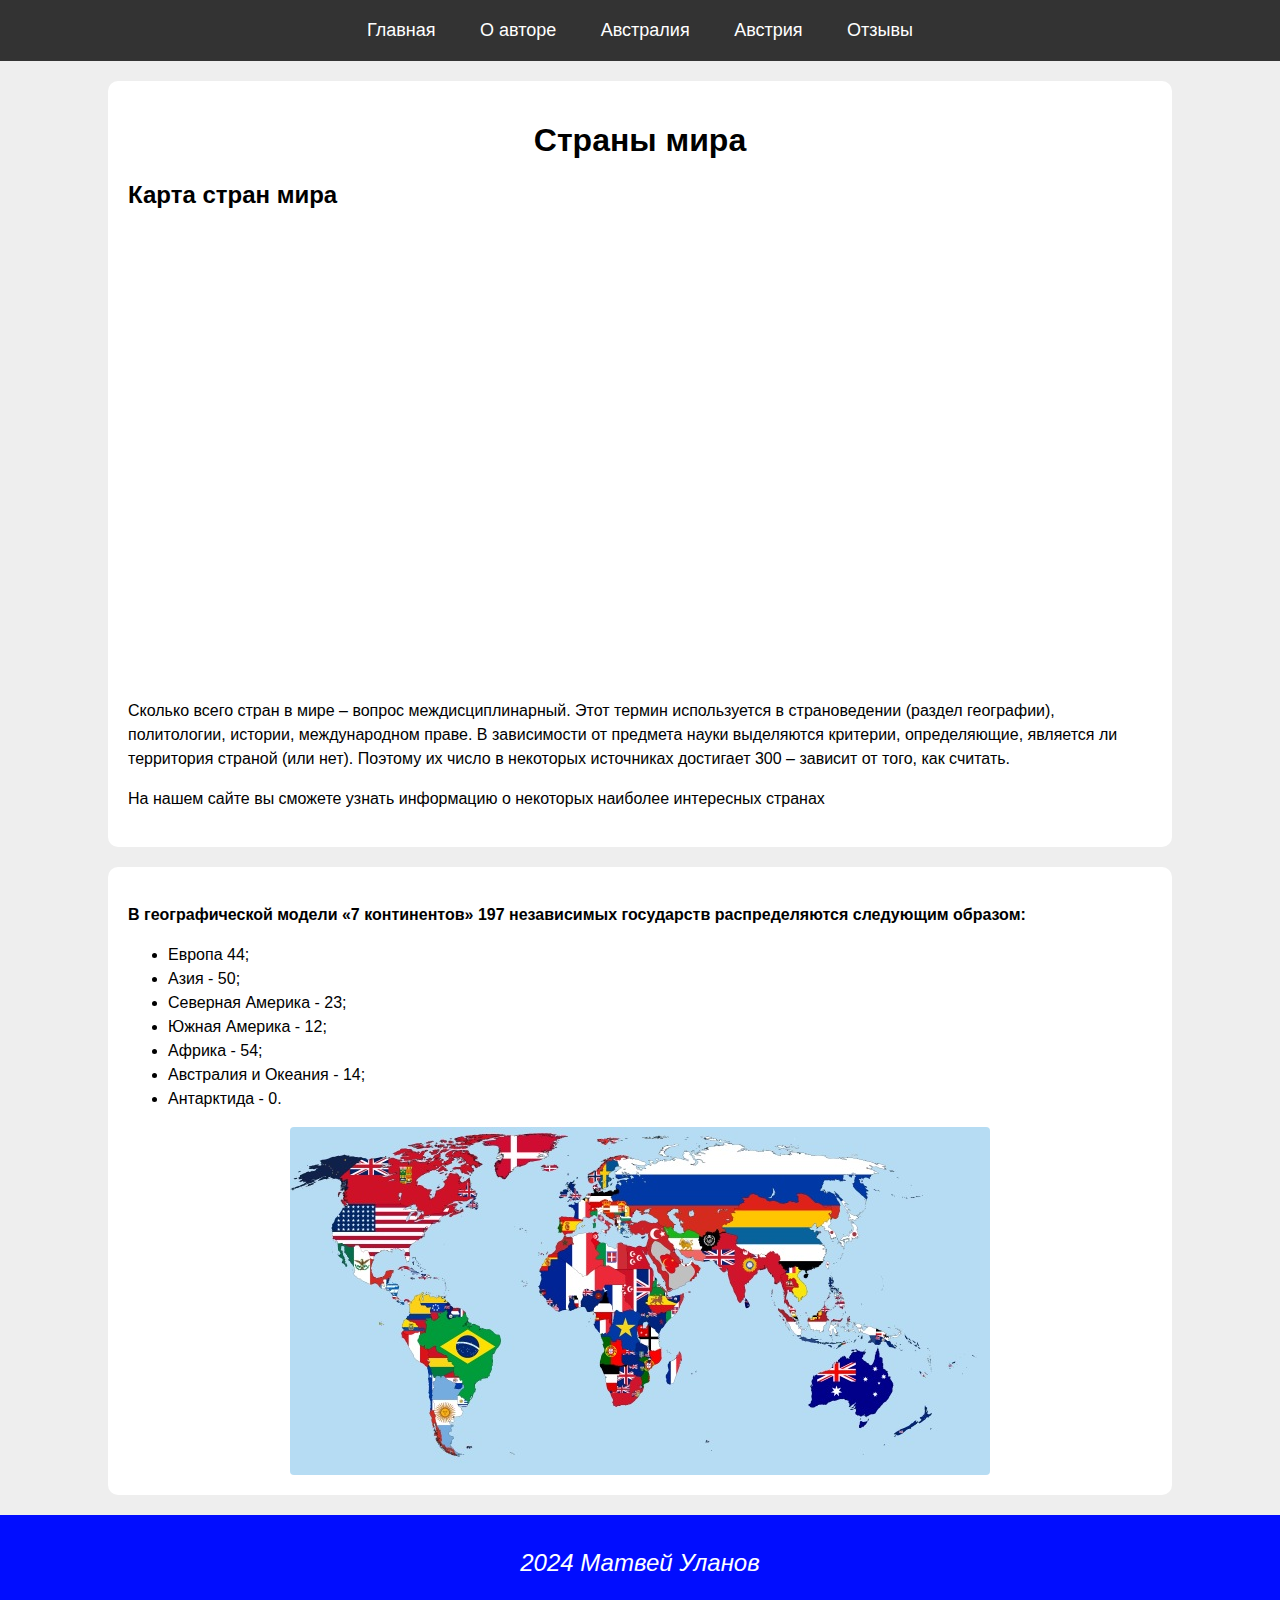
<file: web site Matvey/index.html>
<!DOCTYPE html>
<html>
    <head>
        <meta charset="UTF-8">
        <title>Страны мира</title>
        <link rel="stylesheet" href="style.css">
    </head>
    <body>
        <header>
            <nav>
                <a href="index.html">Главная</a>
                <a href="about.html">О авторе</a>
                <a href="australia.html">Австралия</a>
                <a href="austria.html">Австрия</a>
                <a href="form.html">Отзывы</a>
            </nav>
        </header>
        <main>
            <div class="block">
                <h1>Страны мира</h1>
                <h2>Карта стран мира</h2>
                <iframe
                    src="https://www.google.com/maps/embed?pb=!1m14!1m12!1m3!1d49682602.62347204!2d19.926209373402948!3d40.533073426060426!2m3!1f0!2f0!3f0!3m2!1i1024!2i768!4f13.1!5e0!3m2!1sru!2sru!4v1640881805787!5m2!1sru!2sru"
                    width="600" height="450" style="border:0;" allowfullscreen
                    loading="lazy"></iframe>
                <p>Сколько всего стран в мире – вопрос междисциплинарный. Этот
                    термин используется в страноведении (раздел
                    географии),
                    политологии, истории, международном праве. В зависимости от
                    предмета науки выделяются критерии, определяющие,
                    является ли территория страной (или нет). Поэтому их число в
                    некоторых источниках достигает 300 – зависит от
                    того,
                    как считать.</p>
                <p>На нашем сайте вы сможете узнать информацию о некоторых
                    наиболее интересных странах</p>
            </div>

            <div class="block">
                <p><b>В географической модели «7 континентов» 197 независимых
                        государств распределяются следующим образом:</b></p>
                <ul>
                    <li>Европа 44;</li>
                    <li>Азия ‑ 50;</li>
                    <li>Северная Америка ‑ 23;</li>
                    <li>Южная Америка ‑ 12;</li>
                    <li>Африка ‑ 54;</li>
                    <li>Австралия и Океания ‑ 14;</li>
                    <li>Антарктида ‑ 0.</li>
                </ul>
                <img src="img/countries.jpg" height="348" width="700" />
            </div>
        </main>

        <footer>
            <p>2024 Матвей Уланов</p>
        </footer>
    </body>
</html>
</file>
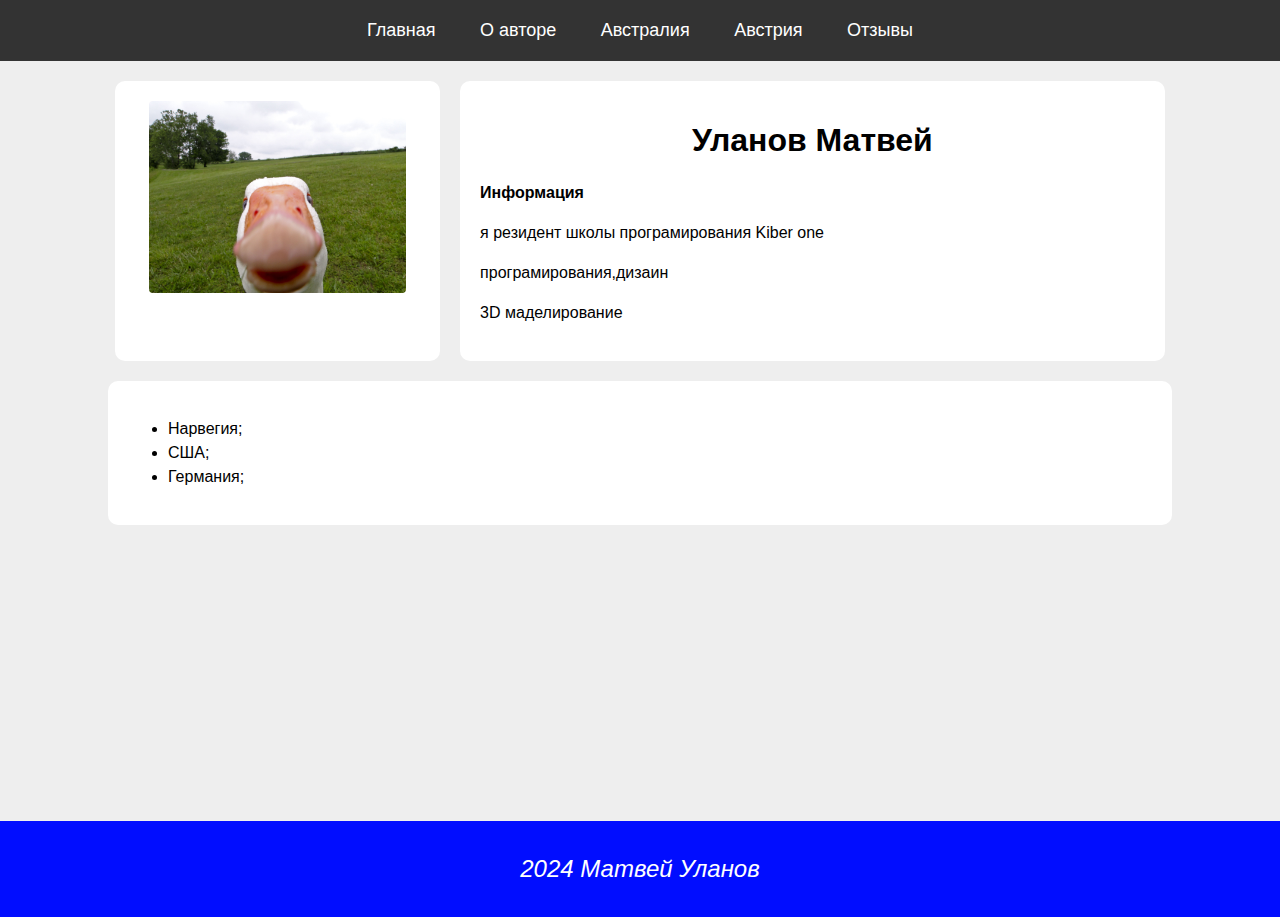
<file: web site Matvey/about.html>
<!DOCTYPE html>
<html>
    <head>
        <meta charset="UTF-8">
        <title>О авторе</title>
        <link rel="stylesheet" href="style.css">
    </head>
    <body>
        <header>
            <nav>
                <a href="index.html">Главная</a>
                <a href="about.html">О авторе</a>
                <a href="australia.html">Австралия</a>
                <a href="austria.html">Австрия</a>
                <a href="form.html">Отзывы</a>
            </nav>
        </header>
        <main class="main">
            <div class="block-2">
                <div class="w30">
                    <img src="img/ava.jpg" alt="Author">
                </div>
                <div class="w70">
                    <h1>Уланов Матвей</h1>
                    <p><b>Информация</b></p>
                    <p>я резидент школы програмирования Kiber one</p>
                    <p>програмирования,дизаин</p>
                    <p>3D маделирование</p>
                </div>
            </div>

            <div class="block">
                <ul>
                    <li>Нарвегия;</li>
                    <li>США;</li>
                    <li>Германия;</li>
                    
                </ul>
            </div>

        </main>
        <footer>
            <p>2024 Матвей Уланов</p>
        </footer>
       
    </body>
</html>
</file>
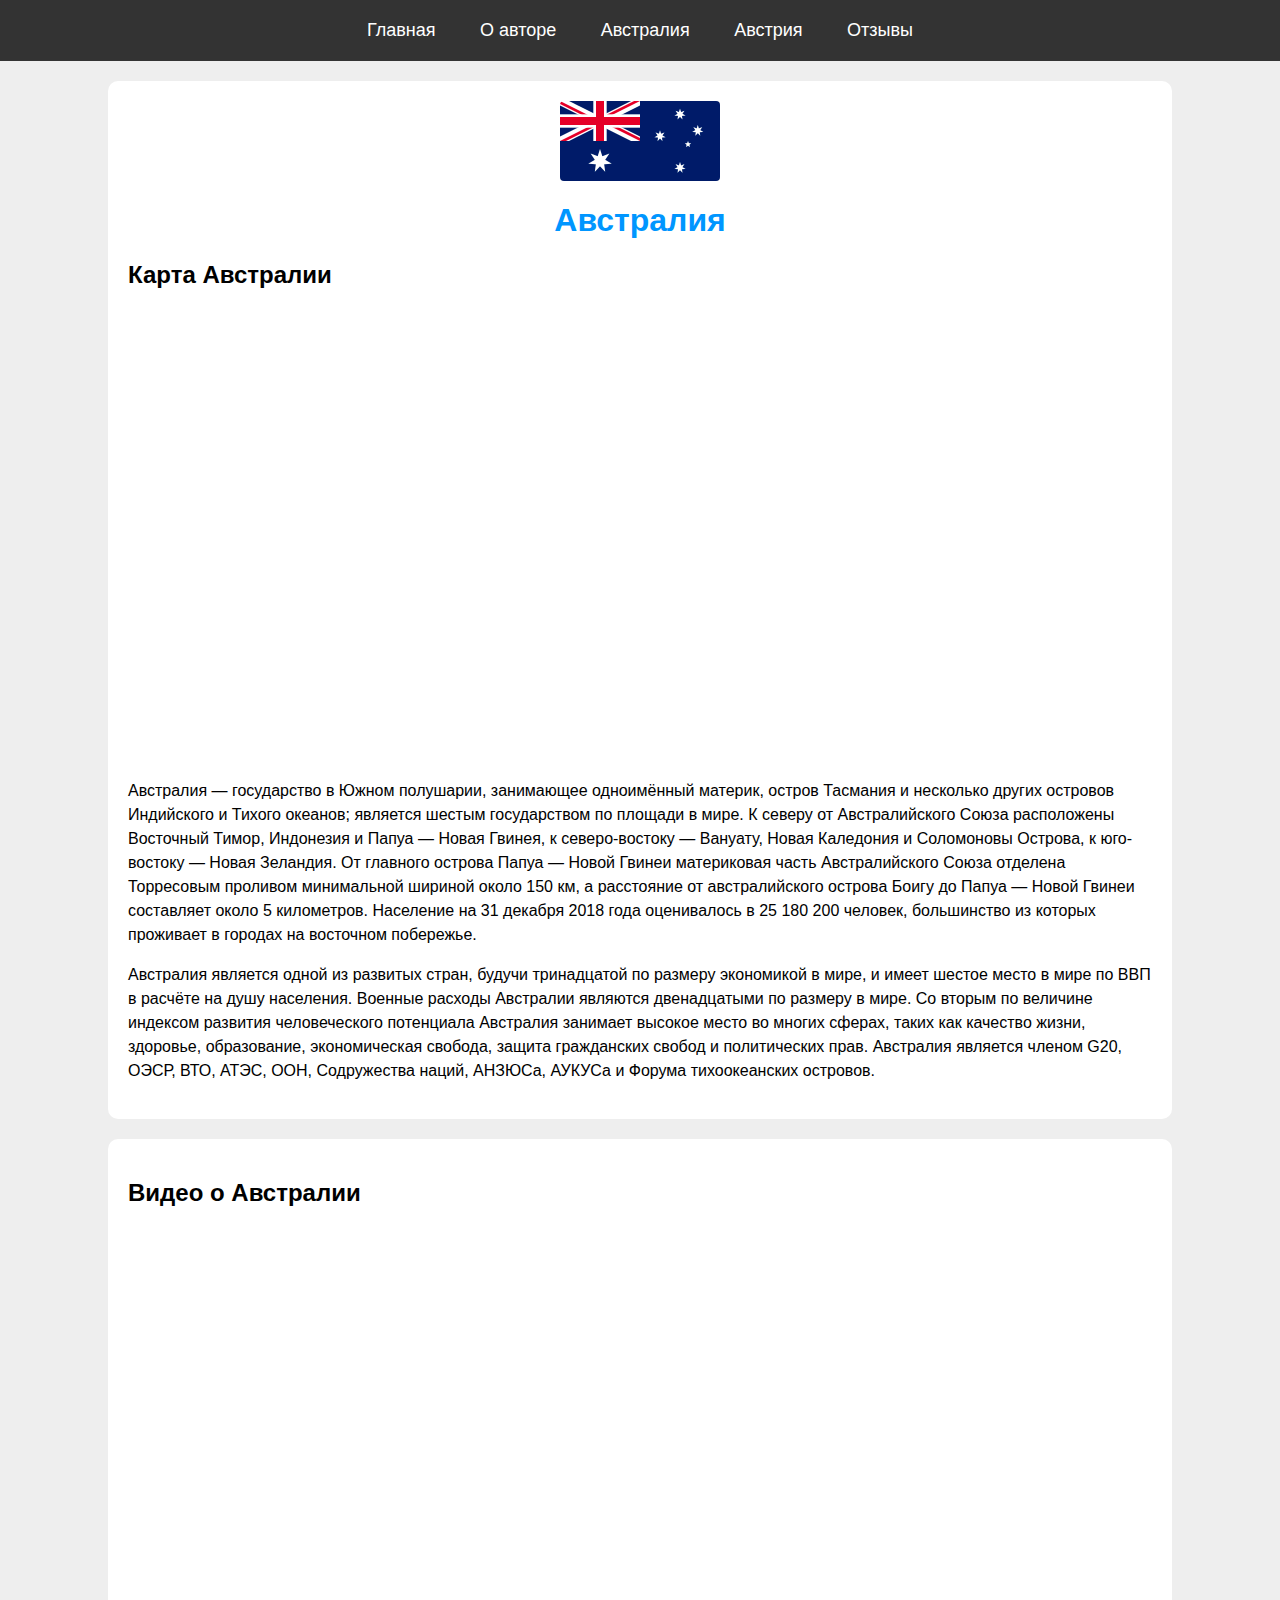
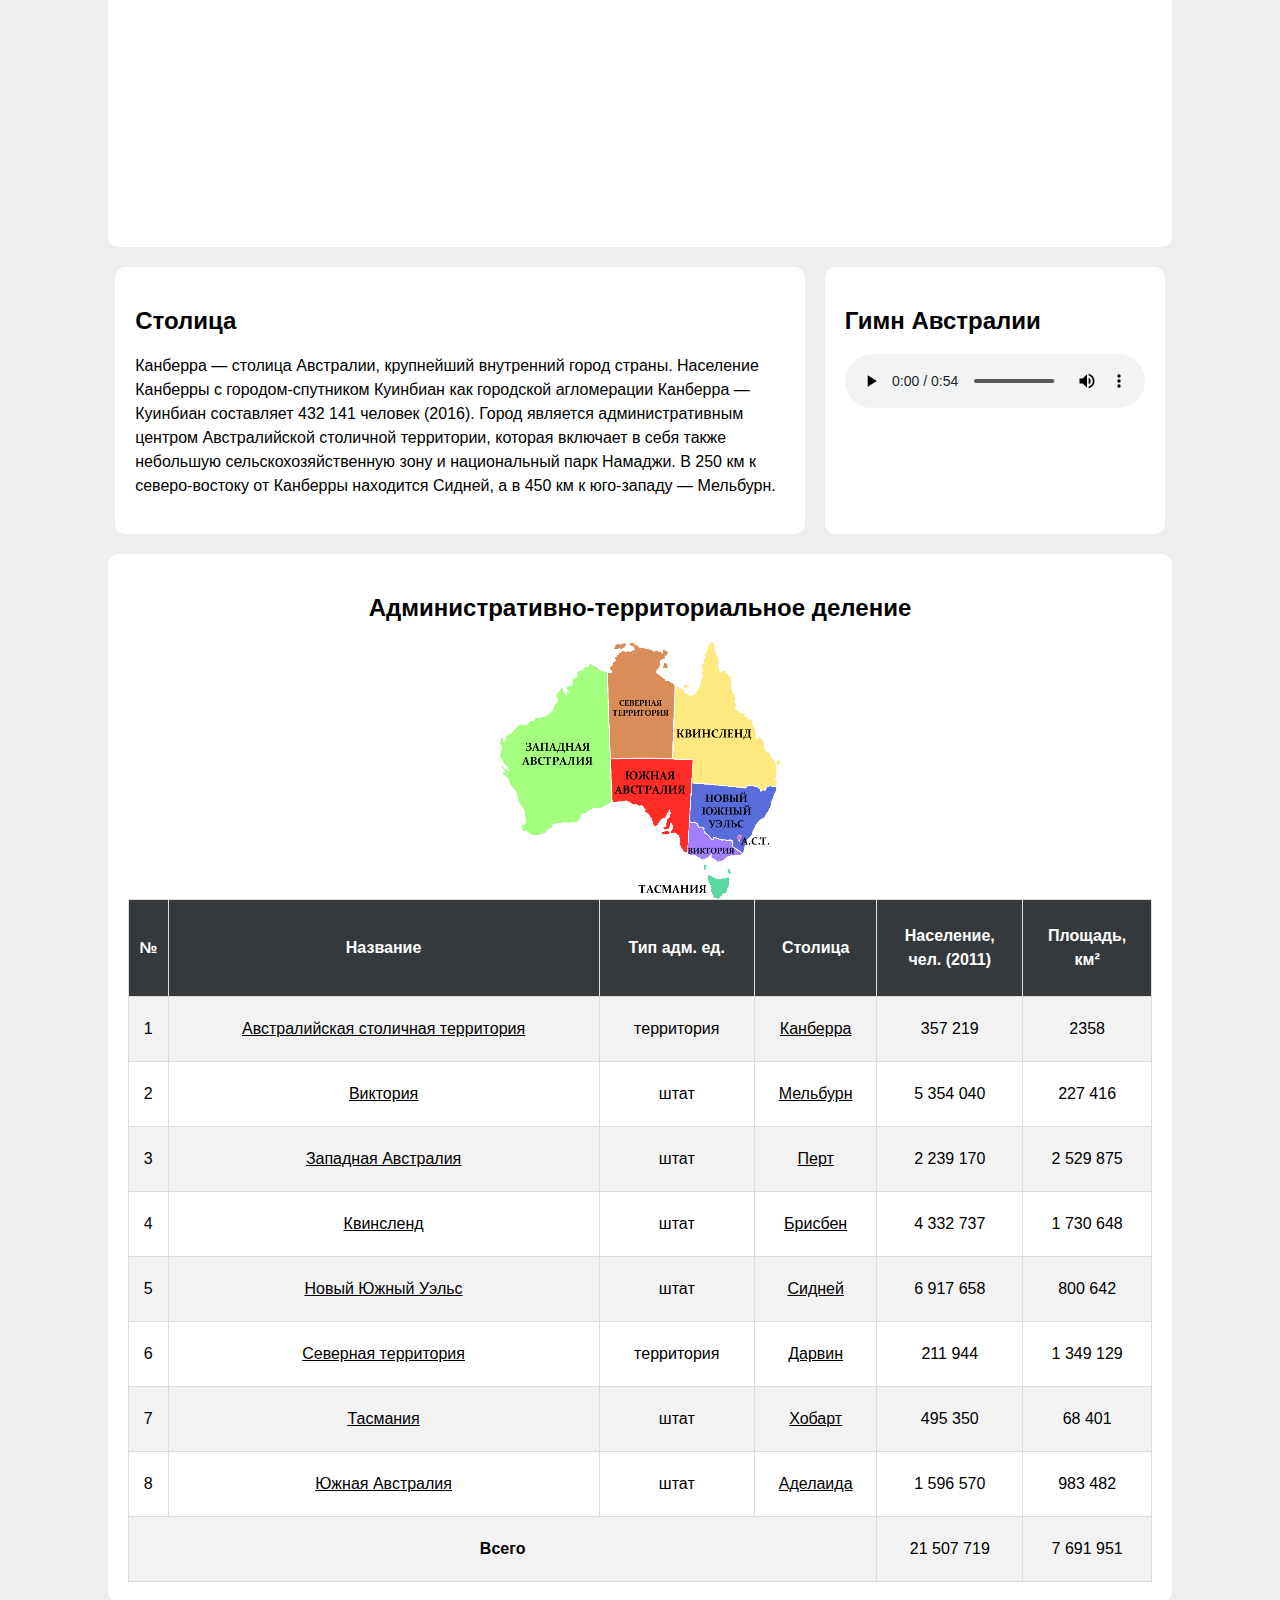
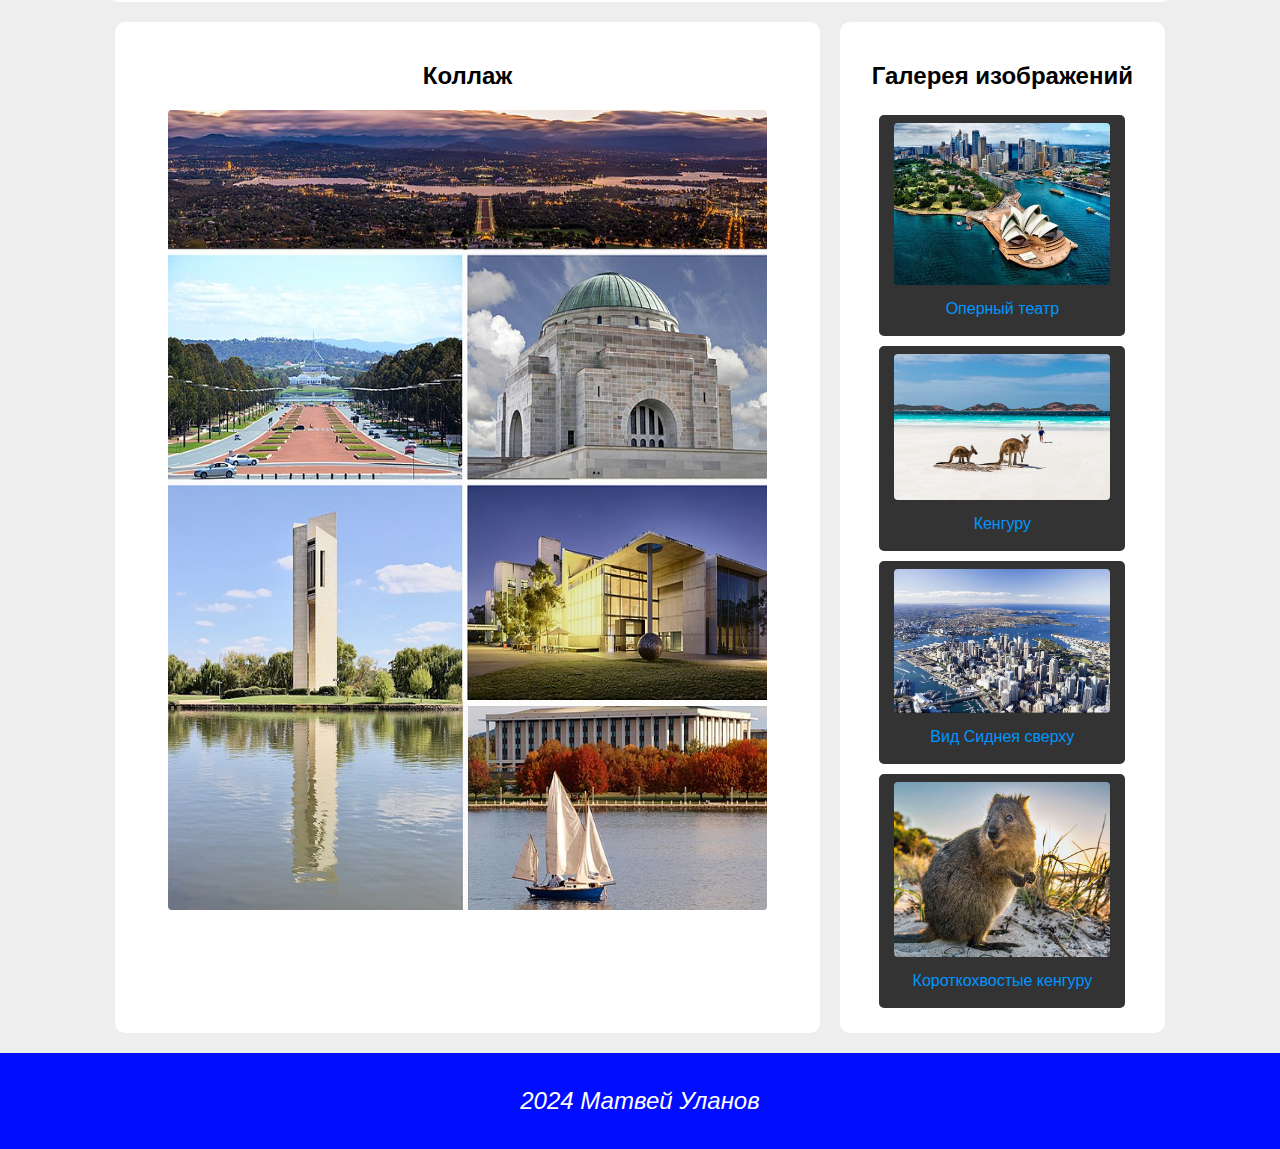
<file: web site Matvey/australia.html>
<!DOCTYPE html>
<html>
    <head>
        <meta charset="UTF-8">
        <title>Австралия</title>
        <link rel="stylesheet" href="style.css">
    </head>
    <body>
        <header>
            <nav>
                <a href="index.html">Главная</a>
                <a href="about.html">О авторе</a>
                <a href="australia.html">Австралия</a>
                <a href="austria.html">Австрия</a>
                <a href="form.html">Отзывы</a>
            </nav>
        </header>
        <main>
            <div class="block">
                <img src="img/Flag_of_Australia.png" height="80" width="160" />
                <h1 id="au_first">Австралия</h1>
                <h2>Карта Австралии</h2>
                <iframe id="au_map"
                    src="https://www.google.com/maps/embed?pb=!1m14!1m12!1m3!1d11390062.71170414!2d137.89330217735773!3d-25.330337476807728!2m3!1f0!2f0!3f0!3m2!1i1024!2i768!4f13.1!5e0!3m2!1sru!2sru!4v1640883204856!5m2!1sru!2sru"
                    width="600" height="450" style="border:0;" allowfullscreen
                    loading="lazy"></iframe>
                <p>Австралия — государство в Южном полушарии, занимающее
                    одноимённый материк, остров Тасмания и несколько других
                    островов
                    Индийского и Тихого океанов; является шестым государством по
                    площади в мире. К северу от Австралийского Союза
                    расположены Восточный Тимор, Индонезия и Папуа — Новая
                    Гвинея, к северо-востоку — Вануату, Новая Каледония и
                    Соломоновы Острова, к юго-востоку — Новая Зеландия. От
                    главного острова Папуа — Новой Гвинеи материковая часть
                    Австралийского Союза отделена Торресовым проливом
                    минимальной шириной около 150 км, а расстояние от
                    австралийского острова Боигу до Папуа — Новой Гвинеи
                    составляет около 5 километров. Население на 31 декабря 2018
                    года оценивалось в 25 180 200 человек, большинство из
                    которых проживает в городах на восточном побережье.</p>
                <p>Австралия является одной из развитых стран, будучи
                    тринадцатой по размеру экономикой в мире, и имеет шестое
                    место
                    в мире по ВВП в расчёте на душу населения. Военные расходы
                    Австралии являются двенадцатыми по размеру в мире. Со
                    вторым по величине индексом развития человеческого
                    потенциала Австралия занимает высокое место во многих
                    сферах,
                    таких как качество жизни, здоровье, образование,
                    экономическая свобода, защита гражданских свобод и
                    политических
                    прав. Австралия является членом G20, ОЭСР, ВТО, АТЭС, ООН,
                    Содружества наций, АНЗЮСа, АУКУСа и Форума
                    тихоокеанских островов.</p>
            </div>

            <div class="block">
                <h2>Видео о Австралии</h2>
                <iframe class="video" width="800" height="600"
                    src="https://www.youtube.com/embed/tVTT95C8J4o"
                    title="YouTube video player"
                    frameborder="0"
                    allow="accelerometer; autoplay; clipboard-write; encrypted-media; gyroscope; picture-in-picture"
                    allowfullscreen></iframe>
            </div>

            <div class="block-2">
                <div class="w70">
                    <h2>Столица</h2>
                    <p>Канберра — столица Австралии, крупнейший внутренний город
                        страны.
                        Население Канберры с городом-спутником Куинбиан
                        как городской агломерации Канберра — Куинбиан составляет
                        432 141
                        человек (2016). Город является административным
                        центром Австралийской столичной
                        территории, которая включает в себя также небольшую
                        сельскохозяйственную зону и национальный парк Намаджи. В
                        250
                        км к северо-востоку от Канберры находится Сидней, а в
                        450 км к
                        юго-западу — Мельбурн.
                    </p>
                </div>
                <div class="w30">
                    <h2>Гимн Австралии</h2>
                    <audio controls>
                        <source src="audio/australia.mp3" type="audio/mpeg">
                        Ваш браузер не поддерживает элемент аудио.
                    </audio>
                </div>
            </div>

            <div class="block center">
                <h2>Административно-территориальное деление</h2>
                <img
                    src="./img/gallery_australia/280px-Australia_map_(ru).svg.png"
                    height="257" width="280" />
                <table>
                    <tr>
                        <th>
                            <p>№</p>
                        </th>
                        <th>
                            <p>Название</p>
                        </th>
                        <th>
                            <p>Тип адм. ед.</p>
                        </th>
                        <th>
                            <p>Столица</p>
                        </th>
                        <th>
                            <p>Население,<br /> чел. (2011)</p>
                        </th>
                        <th>
                            <p>Площадь,<br /> км&sup2;</p>
                        </th>
                    </tr>
                    <tr>
                        <td>
                            <p>1</p>
                        </td>
                        <td>
                            <p>
                                <a
                                    href="https://ru.wikipedia.org/wiki/%D0%90%D0%B2%D1%81%D1%82%D1%80%D0%B0%D0%BB%D0%B8%D0%B9%D1%81%D0%BA%D0%B0%D1%8F_%D1%81%D1%82%D0%BE%D0%BB%D0%B8%D1%87%D0%BD%D0%B0%D1%8F_%D1%82%D0%B5%D1%80%D1%80%D0%B8%D1%82%D0%BE%D1%80%D0%B8%D1%8F">Австралийская
                                    столичная территория</a></p>
                        </td>
                        <td>
                            <p>территория</p>
                        </td>
                        <td>
                            <p>
                                <a
                                    href="https://ru.wikipedia.org/wiki/%D0%9A%D0%B0%D0%BD%D0%B1%D0%B5%D1%80%D1%80%D0%B0">Канберра</a>
                            </p>
                        </td>
                        <td>
                            <p>357 219</p>
                        </td>
                        <td>
                            <p>2358</p>
                        </td>
                    </tr>
                    <tr>
                        <td>
                            <p>2</p>
                        </td>
                        <td>
                            <p>
                                <a
                                    href="https://ru.wikipedia.org/wiki/%D0%92%D0%B8%D0%BA%D1%82%D0%BE%D1%80%D0%B8%D1%8F_(%D0%90%D0%B2%D1%81%D1%82%D1%80%D0%B0%D0%BB%D0%B8%D1%8F)">Виктория</a>
                            </p>
                        </td>
                        <td>
                            <p>штат</p>
                        </td>
                        <td>
                            <p>
                                <a
                                    href="https://ru.wikipedia.org/wiki/%D0%9C%D0%B5%D0%BB%D1%8C%D0%B1%D1%83%D1%80%D0%BD">Мельбурн</a>
                            </p>
                        </td>
                        <td>
                            <p>5 354 040</p>
                        </td>
                        <td>
                            <p>227 416</p>
                        </td>
                    </tr>
                    <tr>
                        <td>
                            <p>3</p>
                        </td>
                        <td>
                            <p>
                                <a
                                    href="https://ru.wikipedia.org/wiki/%D0%97%D0%B0%D0%BF%D0%B0%D0%B4%D0%BD%D0%B0%D1%8F_%D0%90%D0%B2%D1%81%D1%82%D1%80%D0%B0%D0%BB%D0%B8%D1%8F">Западная
                                    Австралия</a></p>
                        </td>
                        <td>
                            <p>штат</p>
                        </td>
                        <td>
                            <p>
                                <a
                                    href="https://ru.wikipedia.org/wiki/%D0%9F%D0%B5%D1%80%D1%82_(%D0%90%D0%B2%D1%81%D1%82%D1%80%D0%B0%D0%BB%D0%B8%D1%8F)">Перт</a>
                            </p>
                        </td>
                        <td>
                            <p>2 239 170</p>
                        </td>
                        <td>
                            <p>2 529 875</p>
                        </td>
                    </tr>
                    <tr>
                        <td>
                            <p>4</p>
                        </td>
                        <td>
                            <p><a
                                    href="https://ru.wikipedia.org/wiki/%D0%9A%D0%B2%D0%B8%D0%BD%D1%81%D0%BB%D0%B5%D0%BD%D0%B4">Квинсленд</a>
                            </p>
                        </td>
                        <td>
                            <p>штат</p>
                        </td>
                        <td>
                            <p><a
                                    href="https://ru.wikipedia.org/wiki/%D0%91%D1%80%D0%B8%D1%81%D0%B1%D0%B5%D0%BD">Брисбен</a>
                            </p>
                        </td>
                        <td>
                            <p>4 332 737</p>
                        </td>
                        <td>
                            <p>1 730 648</p>
                        </td>
                    </tr>
                    <tr>
                        <td>
                            <p>5</p>
                        </td>
                        <td>
                            <p>
                                <a
                                    href="https://ru.wikipedia.org/wiki/%D0%9D%D0%BE%D0%B2%D1%8B%D0%B9_%D0%AE%D0%B6%D0%BD%D1%8B%D0%B9_%D0%A3%D1%8D%D0%BB%D1%8C%D1%81">Новый
                                    Южный Уэльс</a></p>
                        </td>
                        <td>
                            <p>штат</p>
                        </td>
                        <td>
                            <p><a
                                    href="https://ru.wikipedia.org/wiki/%D0%A1%D0%B8%D0%B4%D0%BD%D0%B5%D0%B9">Сидней</a></p>
                        </td>
                        <td>
                            <p>6 917 658</p>
                        </td>
                        <td>
                            <p>800 642</p>
                        </td>
                    </tr>
                    <tr>
                        <td>
                            <p>6</p>
                        </td>
                        <td>
                            <p>
                                <a
                                    href="https://ru.wikipedia.org/wiki/%D0%A1%D0%B5%D0%B2%D0%B5%D1%80%D0%BD%D0%B0%D1%8F_%D1%82%D0%B5%D1%80%D1%80%D0%B8%D1%82%D0%BE%D1%80%D0%B8%D1%8F">Северная
                                    территория</a></p>
                        </td>
                        <td>
                            <p>территория</p>
                        </td>
                        <td>
                            <p>
                                <a
                                    href="https://ru.wikipedia.org/wiki/%D0%94%D0%B0%D1%80%D0%B2%D0%B8%D0%BD_(%D0%B3%D0%BE%D1%80%D0%BE%D0%B4)">Дарвин</a>
                            </p>
                        </td>
                        <td>
                            <p>211 944</p>
                        </td>
                        <td>
                            <p>1 349 129</p>
                        </td>
                    </tr>
                    <tr>
                        <td>
                            <p>7</p>
                        </td>
                        <td>
                            <p>
                                <a
                                    href="https://ru.wikipedia.org/wiki/%D0%A2%D0%B0%D1%81%D0%BC%D0%B0%D0%BD%D0%B8%D1%8F">Тасмания</a>
                            </p>
                        </td>
                        <td>
                            <p>штат</p>
                        </td>
                        <td>
                            <p><a
                                    href="https://ru.wikipedia.org/wiki/%D0%A5%D0%BE%D0%B1%D0%B0%D1%80%D1%82">Хобарт</a></p>
                        </td>
                        <td>
                            <p>495 350</p>
                        </td>
                        <td>
                            <p>68 401</p>
                        </td>
                    </tr>
                    <tr>
                        <td>
                            <p>8</p>
                        </td>
                        <td>
                            <p>
                                <a
                                    href="https://ru.wikipedia.org/wiki/%D0%AE%D0%B6%D0%BD%D0%B0%D1%8F_%D0%90%D0%B2%D1%81%D1%82%D1%80%D0%B0%D0%BB%D0%B8%D1%8F">Южная
                                    Австралия</a></p>
                        </td>
                        <td>
                            <p>штат</p>
                        </td>
                        <td>
                            <p>
                                <a
                                    href="https://ru.wikipedia.org/wiki/%D0%90%D0%B4%D0%B5%D0%BB%D0%B0%D0%B8%D0%B4%D0%B0">Аделаида</a>
                            </p>
                        </td>
                        <td>
                            <p>1 596 570</p>
                        </td>
                        <td>
                            <p>983 482</p>
                        </td>
                    </tr>
                    <tr>
                        <td colspan="4">
                            <p><strong>Всего</strong></p>
                        </td>
                        <td>
                            <p>21 507 719</p>
                        </td>
                        <td>
                            <p>7 691 951</p>
                        </td>
                    </tr>
                </table>
            </div>

            <div class="block-2">
                <div class="w70 center">
                    <h2>Коллаж</h2>
                    <img class="collage" src="img/800px-Canberra_montage_2.jpg"
                        height="800" width="700"> 
                </div>
                <div class="w30">
                    <div class="gallery">
                        <h2>Галерея изображений</h2>
                        <div class="gallery_item">
                            <a target="_blank"
                                href="img/gallery_australia/img1.jpg">
                                <img class="zoom"
                                    src="img/gallery_australia/img1.jpg"
                                    alt="Оперный театр" width="600"
                                    height="400">
                            </a>
                            <div class="desc">Оперный театр</div>
                        </div>

                        <div class="gallery_item">
                            <a target="_blank"
                                href="img/gallery_australia/img2.jpg">
                                <img src="img/gallery_australia/img2.jpg"
                                    alt="Кенгуру"
                                    width="600" height="400">
                            </a>
                            <div class="desc">Кенгуру</div>
                        </div>

                        <div class="gallery_item">
                            <a target="_blank"
                                href="img/gallery_australia/img3.jpg">
                                <img src="img/gallery_australia/img3.jpg"
                                    alt="Вид Сиднея сверху" width="600"
                                    height="400">
                            </a>
                            <div class="desc">Вид Сиднея сверху</div>
                        </div>

                        <div class="gallery_item">
                            <a target="_blank"
                                href="img/gallery_australia/img4.jpg">
                                <img src="img/gallery_australia/img4.jpg"
                                    alt="Короткохвостые кенгуру" width="600"
                                    height="400">
                            </a>
                            <div class="desc">Короткохвостые кенгуру</div>
                        </div>
                    </div>
                </div>
            </div>

        </main>
        <footer>
            <p>2024 Матвей Уланов</p>
        </footer>
    </body>
</html>
</file>
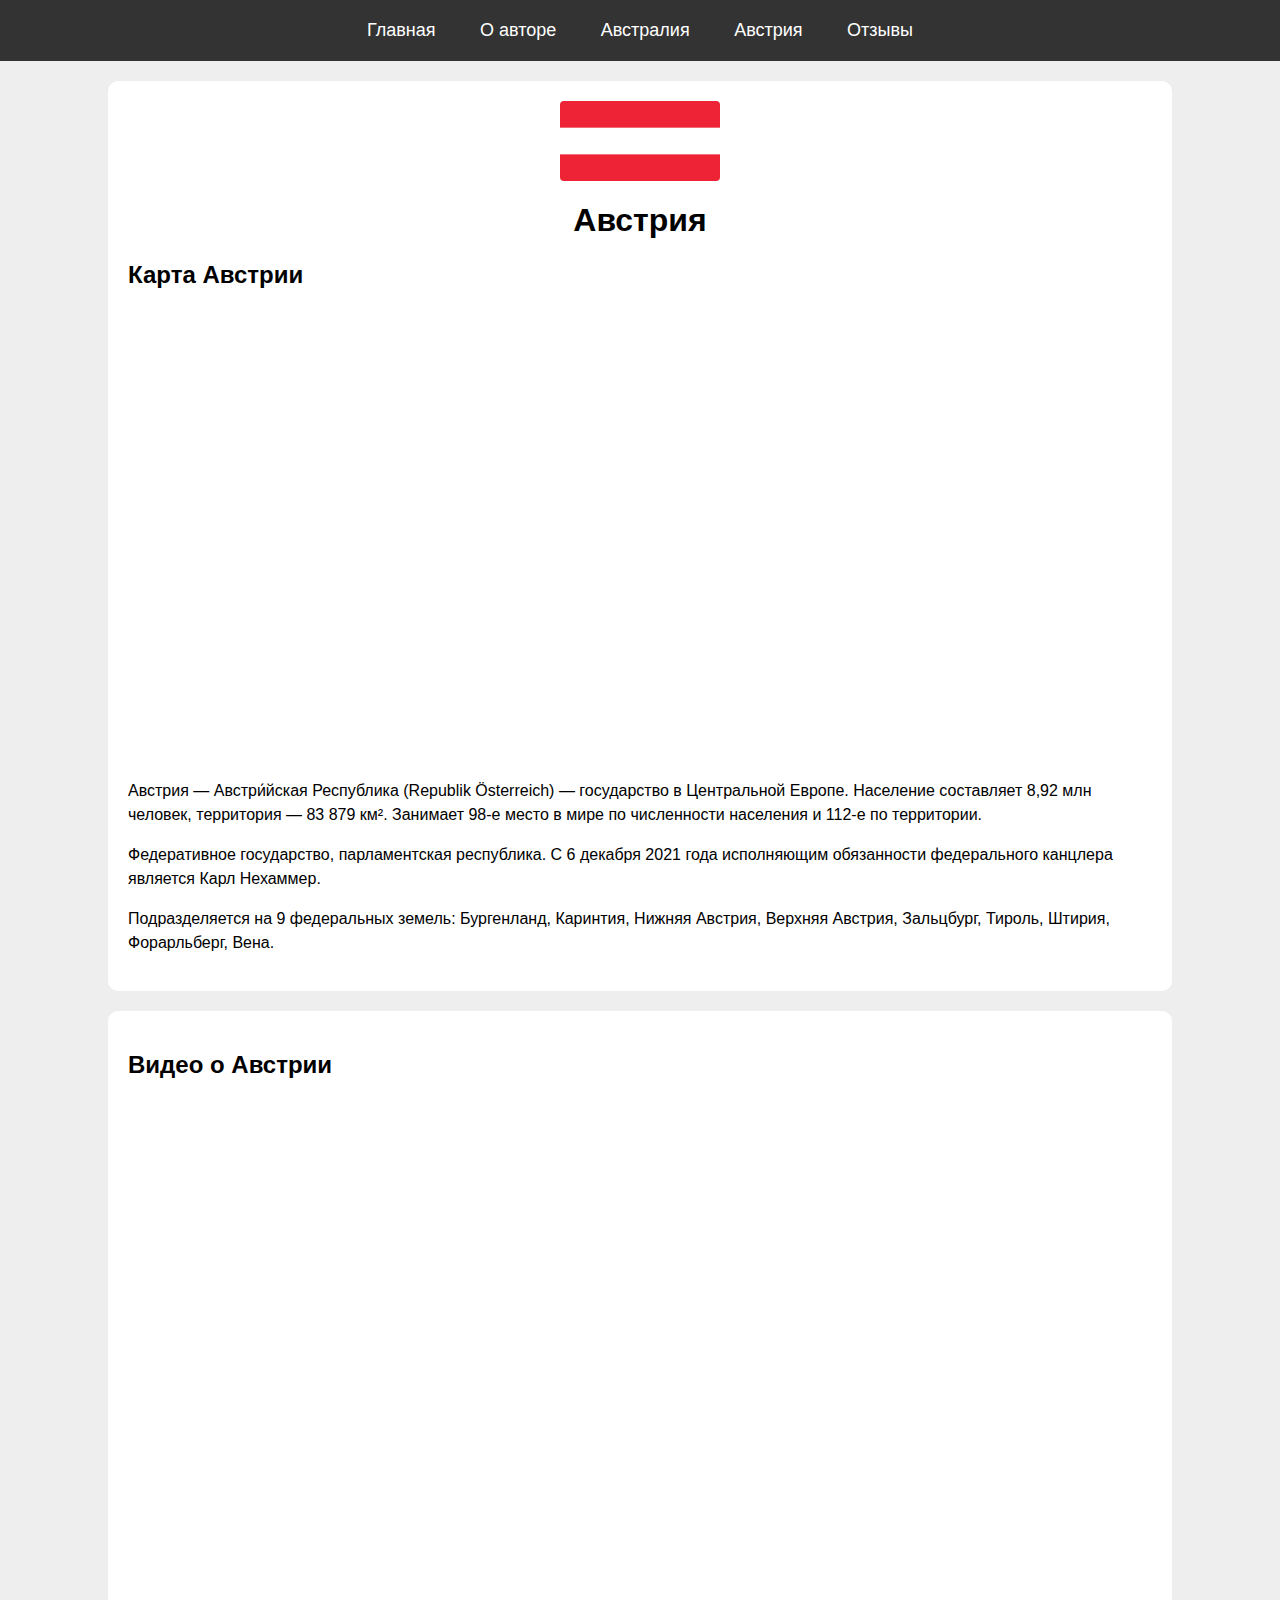
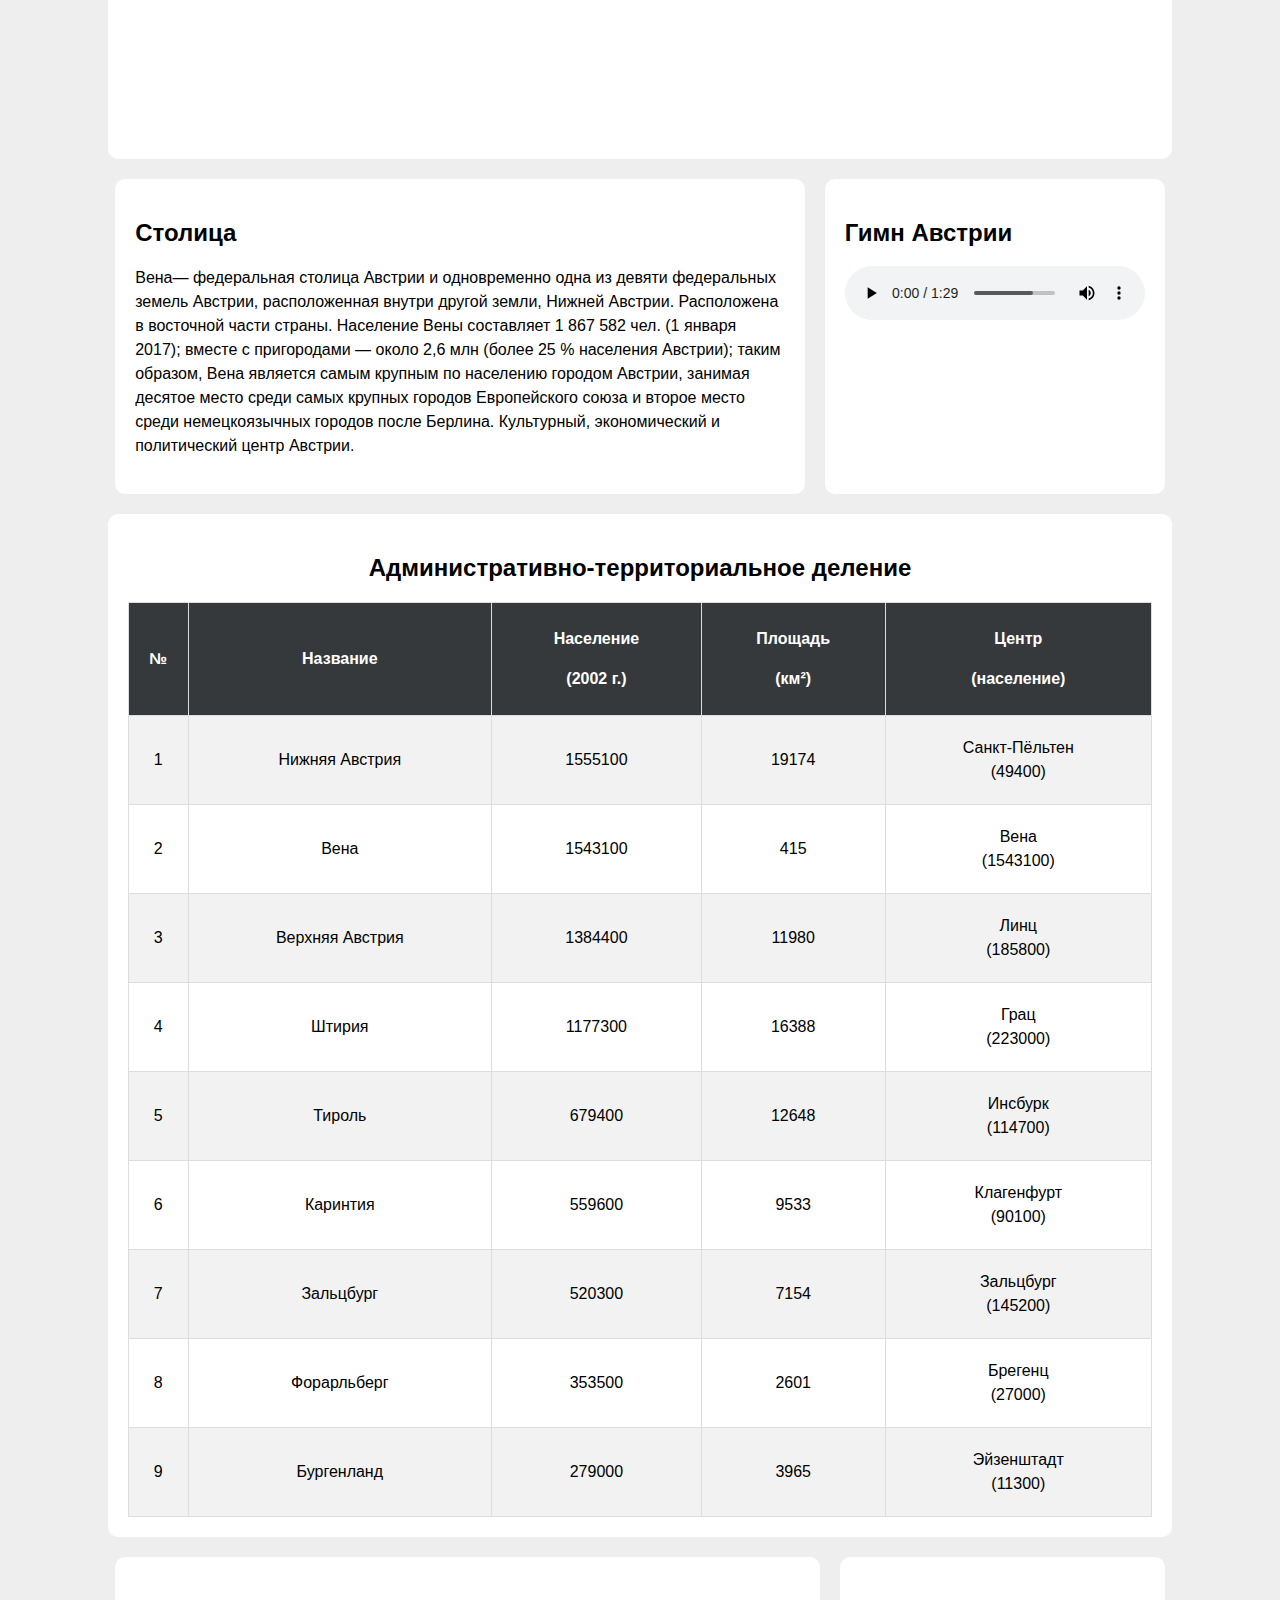
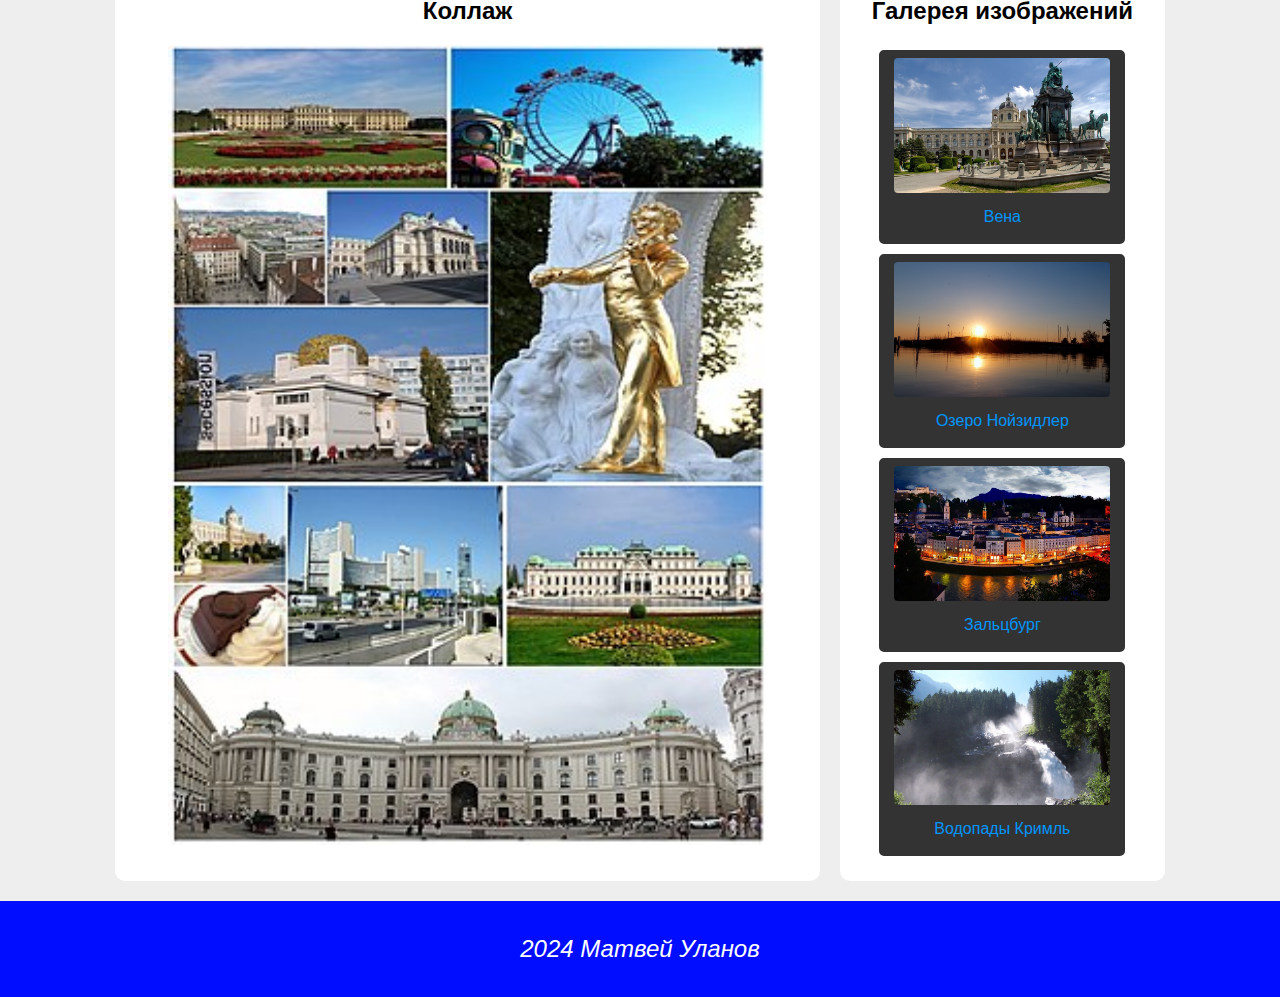
<file: web site Matvey/austria.html>
<!DOCTYPE html>
<html>
    <head>
        <meta charset="UTF-8">
        <title>Австрия</title>
        <link rel="stylesheet" href="style.css">
    </head>
    <body>
        <header>
            <nav>
                <a href="index.html">Главная</a>
                <a href="about.html">О авторе</a>
                <a href="australia.html">Австралия</a>
                <a href="austria.html">Австрия</a>
                <a href="form.html">Отзывы</a>
            </nav>
        </header>
        <main>
            <div class="block">
                <img src="img/Flag_of_Austria.png" height="80" width="160" />
                <h1>Австрия</h1>
                <h2>Карта Австрии</h2>
                <iframe
                    src="https://www.google.com/maps/embed?pb=!1m14!1m12!1m3!1d1950159.9591837216!2d16.161944464803902!3d48.04269364335418!2m3!1f0!2f0!3f0!3m2!1i1024!2i768!4f13.1!5e0!3m2!1sru!2sru!4v1640886296369!5m2!1sru!2sru"
                    width="600" height="450" style="border:0;" allowfullscreen
                    loading="lazy"></iframe>
                <p>Австрия — Австри́йская Республика (Republik Österreich) —
                    государство в Центральной Европе. Население составляет
                    8,92 млн
                    человек, территория — 83 879 км². Занимает 98-е место в мире
                    по численности населения и 112-е по территории.</p>
                <p>Федеративное государство, парламентская республика. С 6
                    декабря 2021 года исполняющим обязанности федерального
                    канцлера является Карл Нехаммер.</p>
                <p>Подразделяется на 9 федеральных земель: Бургенланд, Каринтия,
                    Нижняя Австрия, Верхняя Австрия, Зальцбург, Тироль,
                    Штирия, Форарльберг, Вена.
                </p>
            </div>

            <div class="block">
                <h2>Видео о Австрии</h2>
                <iframe class="video" width="1280" height="640"
                    src="https://www.youtube.com/embed/MprO4PCsKwg"
                    title="YouTube video player"
                    frameborder="0"
                    allow="accelerometer; autoplay; clipboard-write; encrypted-media; gyroscope; picture-in-picture"
                    allowfullscreen></iframe>
            </div>

            <div class="block-2">
                <div class="w70">
                    <h2>Столица</h2>
                    <p> Вена— федеральная столица Австрии и одновременно одна из
                        девяти
                        федеральных земель Австрии, расположенная
                        внутри другой земли, Нижней Австрии. Расположена в
                        восточной
                        части страны. Население Вены составляет 1 867 582
                        чел. (1 января 2017); вместе с пригородами — около 2,6
                        млн
                        (более 25 % населения Австрии); таким образом,
                        Вена является самым крупным по населению городом
                        Австрии,
                        занимая десятое место среди самых крупных городов
                        Европейского союза и второе место среди немецкоязычных
                        городов
                        после Берлина. Культурный, экономический и
                        политический центр Австрии.
                    </p>
                </div>
                <div class="w30">
                    <h2>Гимн Австрии</h2>
                    <audio controls>
                        <source src="audio/austria.mp3" type="audio/mpeg">
                        Ваш браузер не поддерживает элемент аудио.
                    </audio>
                </div>
            </div>

            <div class="block center">
                <h2>Административно-территориальное деление</h2>
                <table>
                    <tr>
                        <th>
                            <p>№</p>
                        </th>
                        <th>
                            <p>Название</p>
                        </th>
                        <th>
                            <p>Население</p>
                            <p>(2002 г.)</p>
                        </th>
                        <th>
                            <p>Площадь</p>
                            <p>(км&sup2;)</p>
                        </th>
                        <th>
                            <p>Центр</p>
                            <p>(население)</p>
                        </th>
                    </tr>
                    <tr>
                        <td>
                            <p>1</p>
                        </td>
                        <td>
                            <p>Нижняя Австрия</p>
                        </td>
                        <td>
                            <p>1555100</p>
                        </td>
                        <td>
                            <p>19174</p>
                        </td>
                        <td>
                            <p>Санкт-Пёльтен<br /> (49400)</p>
                        </td>
                    </tr>
                    <tr>
                        <td>
                            <p>2</p>
                        </td>
                        <td>
                            <p>Вена</p>
                        </td>
                        <td>
                            <p>1543100</p>
                        </td>
                        <td>
                            <p>415</p>
                        </td>
                        <td>
                            <p>Вена<br /> (1543100)</p>
                        </td>
                    </tr>
                    <tr>
                        <td>
                            <p>3</p>
                        </td>
                        <td>
                            <p>Верхняя Австрия</p>
                        </td>
                        <td>
                            <p>1384400</p>
                        </td>
                        <td>
                            <p>11980</p>
                        </td>
                        <td>
                            <p>Линц<br /> (185800)</p>
                        </td>
                    </tr>
                    <tr>
                        <td>
                            <p>4</p>
                        </td>
                        <td>
                            <p>Штирия</p>
                        </td>
                        <td>
                            <p>1177300</p>
                        </td>
                        <td>
                            <p>16388</p>
                        </td>
                        <td>
                            <p>Грац<br /> (223000)</p>
                        </td>
                    </tr>
                    <tr>
                        <td>
                            <p>5</p>
                        </td>
                        <td>
                            <p>Тироль</p>
                        </td>
                        <td>
                            <p>679400</p>
                        </td>
                        <td>
                            <p>12648</p>
                        </td>
                        <td>
                            <p>Инсбурк<br /> (114700)</p>
                        </td>
                    </tr>
                    <tr>
                        <td>
                            <p>6</p>
                        </td>
                        <td>
                            <p>Каринтия</p>
                        </td>
                        <td>
                            <p>559600</p>
                        </td>
                        <td>
                            <p>9533</p>
                        </td>
                        <td>
                            <p>Клагенфурт<br /> (90100)</p>
                        </td>
                    </tr>
                    <tr>
                        <td>
                            <p>7</p>
                        </td>
                        <td>
                            <p>Зальцбург</p>
                        </td>
                        <td>
                            <p>520300</p>
                        </td>
                        <td>
                            <p>7154</p>
                        </td>
                        <td>
                            <p>Зальцбург<br /> (145200)</p>
                        </td>
                    </tr>
                    <tr>
                        <td>
                            <p>8</p>
                        </td>
                        <td>
                            <p>Форарльберг</p>
                        </td>
                        <td>
                            <p>353500</p>
                        </td>
                        <td>
                            <p>2601</p>
                        </td>
                        <td>
                            <p>Брегенц<br /> (27000)</p>
                        </td>
                    </tr>
                    <tr>
                        <td>
                            <p>9</p>
                        </td>
                        <td>
                            <p>Бургенланд</p>
                        </td>
                        <td>
                            <p>279000</p>
                        </td>
                        <td>
                            <p>3965</p>
                        </td>
                        <td>
                            <p>Эйзенштадт<br /> (11300)</p>
                        </td>
                    </tr>
                </table>
            </div>

            <div class="block-2">
                <div class="w70 center">
                    <h2>Коллаж</h2>
                    <img class="collage" src="img/290px-Collage_von_Wien.jpg"
                        height="800" width="600">
                </div>
                <div class="w30">
                    <div class="gallery">
                        <h2>Галерея изображений</h2>
                        <div class="gallery_item">
                            <a target="_blank"
                                href="img/gallery_austria/img1.jpg">
                                <img class="zoom"
                                    src="img/gallery_austria/img1.jpg"
                                    alt="Вена" width="600" height="400">
                            </a>
                            <div class="desc">Вена</div>
                        </div>

                        <div class="gallery_item">
                            <a target="_blank"
                                href="img/gallery_austria/img2.jpg">
                                <img src="img/gallery_austria/img2.jpg"
                                    alt="Озеро Нойзидлер" width="600"
                                    height="400">
                            </a>
                            <div class="desc">Озеро Нойзидлер</div>
                        </div>

                        <div class="gallery_item">
                            <a target="_blank"
                                href="img/gallery_austria/img3.jpg">
                                <img src="img/gallery_austria/img3.jpg"
                                    alt="Зальцбург"
                                    width="600" height="400">
                            </a>
                            <div class="desc">Зальцбург</div>
                        </div>

                        <div class="gallery_item">
                            <a target="_blank"
                                href="img/gallery_austria/img4.jpg">
                                <img src="img/gallery_austria/img4.jpg"
                                    alt="Водопады Кримль" width="600"
                                    height="400">
                            </a>
                            <div class="desc">Водопады Кримль</div>
                        </div>
                    </div>
                </div>
            </div>
        </main>
        <footer>
            <p>2024 Матвей Уланов</p>
        </footer>
    </body>
</html>
</file>
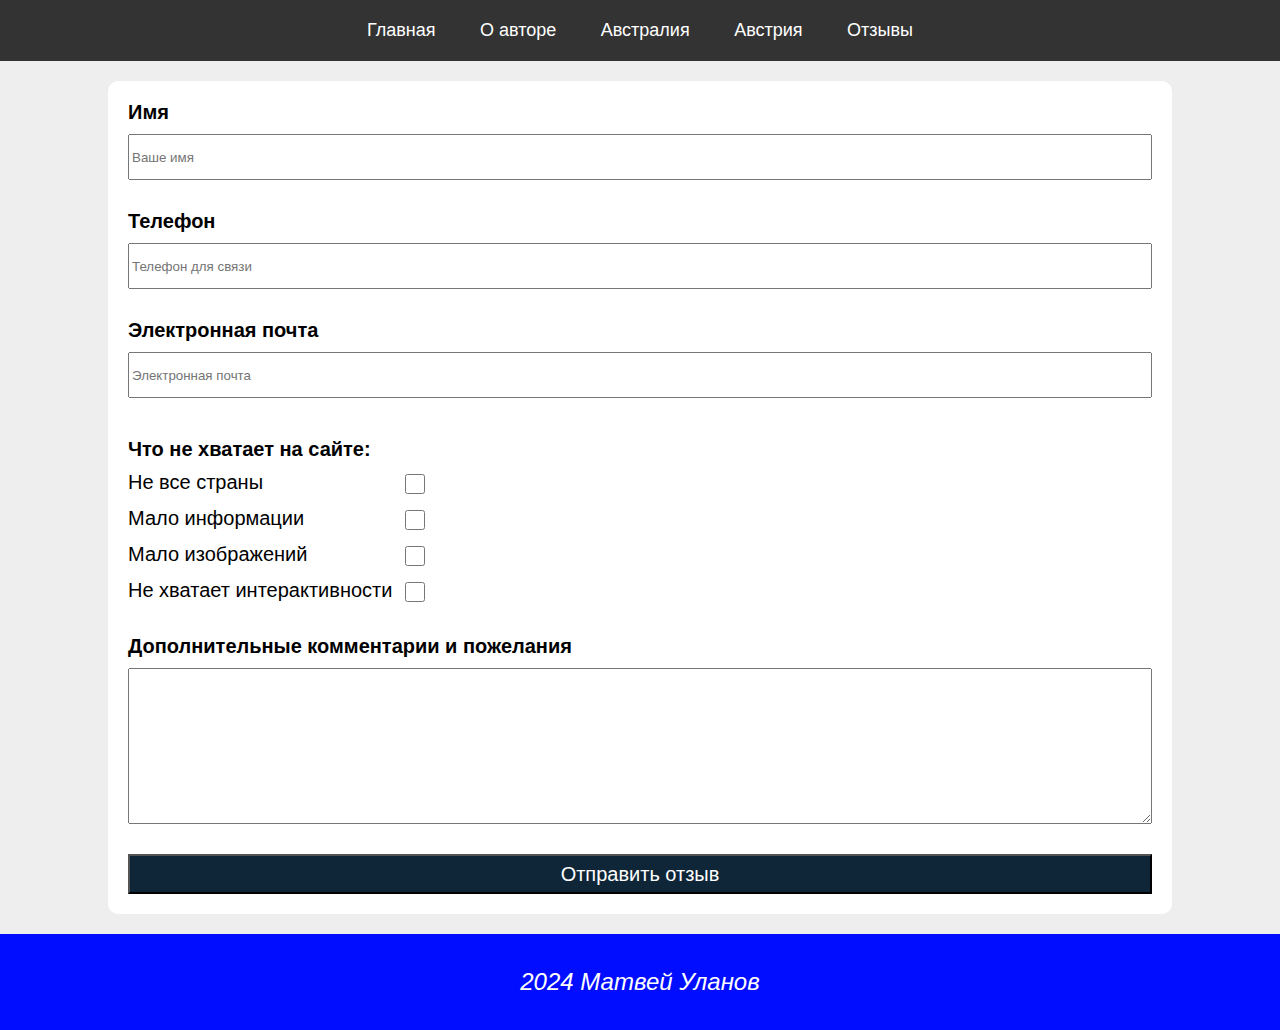
<file: web site Matvey/form.html>
<!DOCTYPE html>
<html lang="en">
<head>
    <meta charset="UTF-8">
    <meta name="viewport" content="width=device-width, initial-scale=1.0">
    <title>Оставить озыв</title>
    <link rel="stylesheet" href="style.css">
</head>
<body>
    <header>
        <nav>
            <a href="index.html">Главная</a>
            <a href="about.html">О авторе</a>
            <a href="australia.html">Австралия</a>
            <a href="austria.html">Австрия</a>
            <a href="form.html">Отзывы</a>
        </nav>
    </header>
    <main>
        <div class="block">
            <form>
                <div class="contacts">
                    <label>Имя</label>
                    <input type="text" placeholder="Ваше имя">

                    <label>Телефон</label>
                    <input type="tel" placeholder="Телефон для связи">

                    <label>Электронная почта</label>
                    <input type="mail" placeholder="Электронная почта">
                </div>
                <div class="review">
                    <label>Что не хватает на сайте:</label>
                    <div class="r-items">
                        <label>
                            Не все страны
                            <input type="checkbox">
                        </label>
                        <label>
                            Мало информации
                            <input type="checkbox">
                        </label>
                        <label>
                            Мало изображений
                            <input type="checkbox">
                        </label>
                        <label>
                            Не хватает интерактивности
                            <input type="checkbox">
                        </label>
                    </div>

                    <label>Дополнительные комментарии и пожелания</label>
                    <textarea rows="10" cols="30"></textarea>

                    <button class="btn" type="submit">Отправить отзыв</button>
                </div>
            </form>
        </div>
    </main>
    <footer>
        <p>2024 Матвей Уланов</p>
    </footer>
    <div class="popup">не доступно</div>
    <script src="script.js"></script>


</body>
</html>
</file>
<file: web site Matvey/style.css>
body {
    margin: 0;
    background: #EEEEEE;
    font-family: Arial;
}

header {
    background: #333333;
    color: white;
    padding: 20px;
    text-align: center;
}

nav a {
    color: white;
    text-align: center;
    padding: 20px;
    text-decoration: none;
    font-size: 18px;
}


nav a:hover {
    background-color: #0096ff;
    color: black;
}


main h1 {
    text-align: center;
}

main img {
    display: block;
    margin-left: auto;
    margin-right: auto;
    border-radius: 4px;
    max-width: 90%;
}

main li {
    line-height: 1.5;
}

main p {
    line-height: 1.5;
}

main iframe {
    width: 100%;
}

.video {
    width: 1200px;
    max-width: 90%;
    margin-left: auto;
    margin-right: auto;
    display: block;
}

#au_map {
    transform: rotate(180deg) scaleX(-1);
}

#au_first {
    color: #0096ff;
}

.gallery {
    display: flex;
    flex-direction: column;
    align-items: center;
}

.gallery_item {
    margin: 5px;
    border: 3px solid #333333;
    border-radius: 5px;
    float: left;
    width: 240px;
    background: #333333;
}

.gallery_item:hover {
    border: 3px solid #0096ff;
    transform: scale(1.3);
}

.gallery_item img {
    width: 100%;
    margin-top: 5px;
    height: auto;
}

.gallery_item .desc {
    padding: 15px;
    text-align: center;
    color: #0096ff;
}

.collage:hover {
    transform: scale(1.2);
}

table {
    border-collapse: collapse;
    width: 100%;
}

td,
th {
    border: 1px solid #ddd;
    padding: 4px;
    text-align: center;
}

tr:nth-child(even) {
    background-color: #f2f2f2;
}

tr:hover {
    background-color: #c9c9c9;
}

table a {
    color: black;
}

th {
    padding-top: 8px;
    padding-bottom: 8px;
    background-color: #35393c;
    color: white;
}

.block {
    background: white;
    margin-top: 20px;
    margin-left: auto;
    margin-right: auto;
    padding: 20px;
    border-radius: 10px;
    width: 80%;
}

footer {
    margin-top: 20px;
    background: #010dff;
    padding: 10px 0;
    text-align: center;
}

footer p {
    font-size: 24px;
    color: #fff;
    font-style: italic;
}

.row {
    display: flex;
    gap: 20px;
    width: 80%;
    margin: 0 auto;
}

.block_w1 {
    width: 30%;
}

.block_w2 {
    width: 80%;
}

.main {
    min-height: calc(100vh - 180px);
}




.block-2 {
    display: flex;
    gap: 20px;
    margin-top: 20px;
    margin-left: auto;
    margin-right: auto;
    width: 82%;
}

.w70 {
    background: white;
    padding: 20px;
    border-radius: 10px;
    width: 70%;
}

.w30 {
    background: white;
    padding: 20px;
    border-radius: 10px;
    width: 30%;
}

.center {
    text-align: center;
}




.review,
.r-items,
.contacts {
    display: flex;
    flex-direction: column;
    gap: 10px;
}

label {
    font-size: 20px;
    font-weight: bold;
}

.contacts input {
    margin-bottom: 20px;
    height: 40px;
}

.contacts,
.r-items {
    margin-bottom: 20px;
}

.r-items label {
    width: 300px;
    display: flex;
    justify-content: space-between;
    font-size: 20px;
    font-weight: 400;
}

.r-items input {
    height: 20px;
    width: 20px;
}

.btn {
    margin-top: 20px;
    height: 40px;
    font-size: 20px;

    cursor: pointer;
    background: #0e2638;
    color: #fff;
}

.btn:hover {
    opacity: 0.9;
}

.popup {
    display: none;
    padding: 15px;
    width: 300px;
    height: 250px;
    text-align: center;
    border: 1px solid #0096ff;
    border-radius: 10%;
    font-size: 24px;
    justify-content: center;
    align-items: center;
    background-color: #ddd;
    position: absolute;
    top: 20%;
    left: calc(50% - 150px);
}


.popup.active {
    display: flex;
}
</file>
